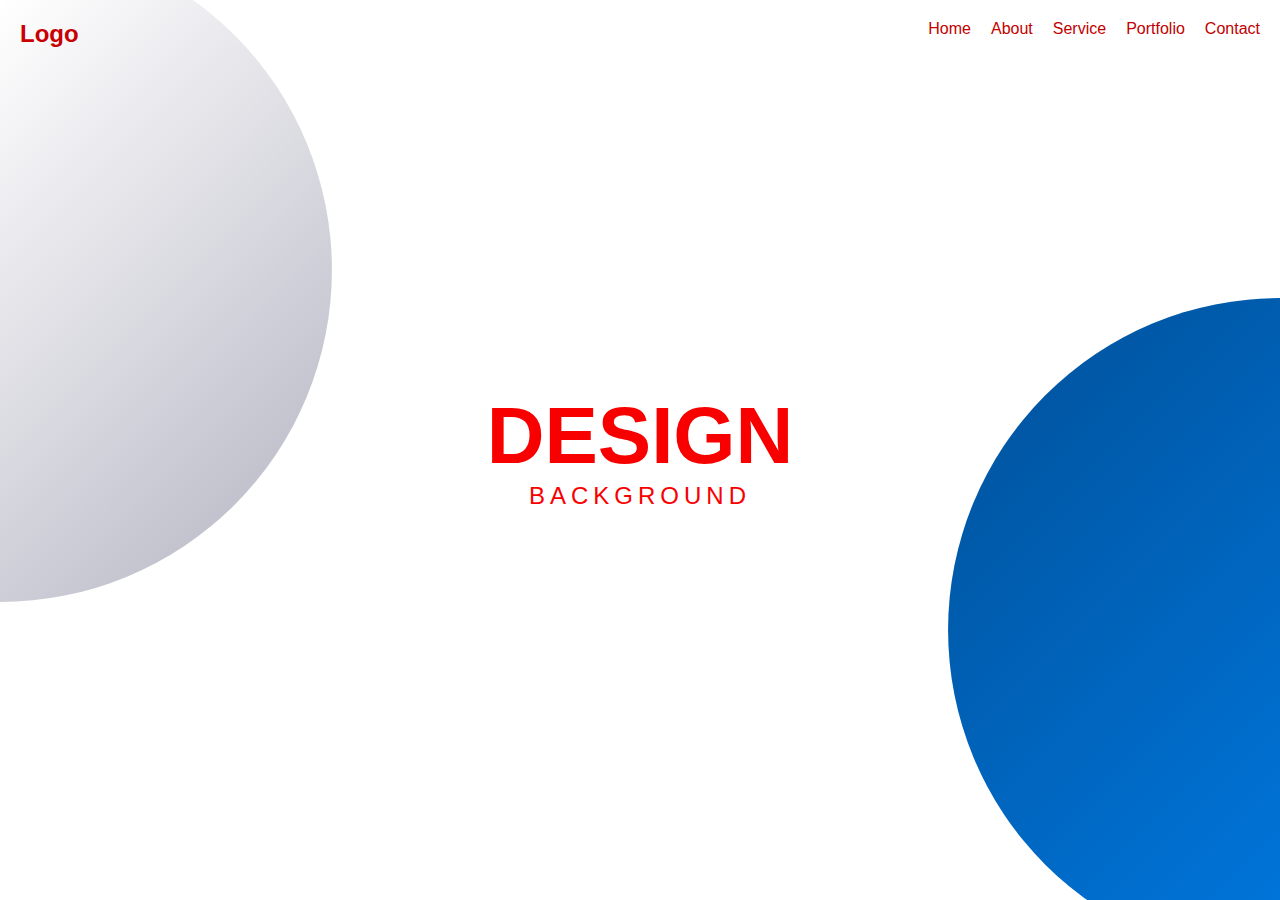
<file: index.html>
<!DOCTYPE html>
<html lang="en">
<head>
    <meta charset="UTF-8">
    <meta name="viewport" content="width=device-width, initial-scale=1.0">
    <title>Modern Wavy Design</title>
    <link rel="stylesheet" href="style.css">
</head>
<body>
    <header>
        <div class="logo">Logo</div>
        <nav>
            <ul>
                <li><a href="home.html">Home</a></li>
                <li><a href="#">About</a></li>
                <li><a href="#">Service</a></li>
                <li><a href="#">Portfolio</a></li>
                <li><a href="#">Contact</a></li>
            </ul>
        </nav>
        <div class="menu-icon">&#9776;</div>
    </header>
    
    <section class="content">
        <h1>DESIGN</h1>
        <p>BACKGROUND</p>
    </section>

    <script src="script.js"></script>
</body>
</html>
</file>
<file: style.css>
* {
    margin: 0;
    padding: 0;
    box-sizing: border-box;
}

body, html {
    height: 100%;
    font-family: Arial, sans-serif;
    overflow: hidden;
}

header {
    position: absolute;
    top: 20px;
    width: 100%;
    display: flex;
    justify-content: space-between;
    padding: 0 20px;
    color: #ce0000;
}

.logo {
    font-size: 1.5em;
    font-weight: bold;
}

nav ul {
    display: flex;
    list-style: none;
}

nav ul li {
    margin-left: 20px;
}

nav ul li a {
    text-decoration: none;
    color: #c10000;
    font-weight: 500;
}

.menu-icon {
    font-size: 24px;
    display: none;
    cursor: pointer;
}

.content {
    display: flex;
    flex-direction: column;
    align-items: center;
    justify-content: center;
    height: 100vh;
    color: #f80000;
    text-align: center;
    z-index: 1;
}

.content h1 {
    font-size: 5em;
    font-weight: bold;
}

.content p {
    font-size: 1.5em;
    letter-spacing: 5px;
}

/* Background Styling */
body::before {
    content: '';
    position: absolute;
    top: 0;
    left: 0;
    width: 100%;
    height: 100%;
    background: linear-gradient(135deg, #001f3f, #0074d9);
    clip-path: circle(30% at right 70%);
}

body::after {
    content: '';
    position: absolute;
    top: 0;
    left: 0;
    width: 100%;
    height: 100%;
    background: linear-gradient(135deg, rgba(0, 0, 0, 0), rgba(0, 0, 50, 0.7));
    clip-path: circle(30% at left 30%);
}

/* Responsive Design */
@media (max-width: 768px) {
    nav ul {
        display: none;
    }
    .menu-icon {
        display: block;
    }
}
</file>
